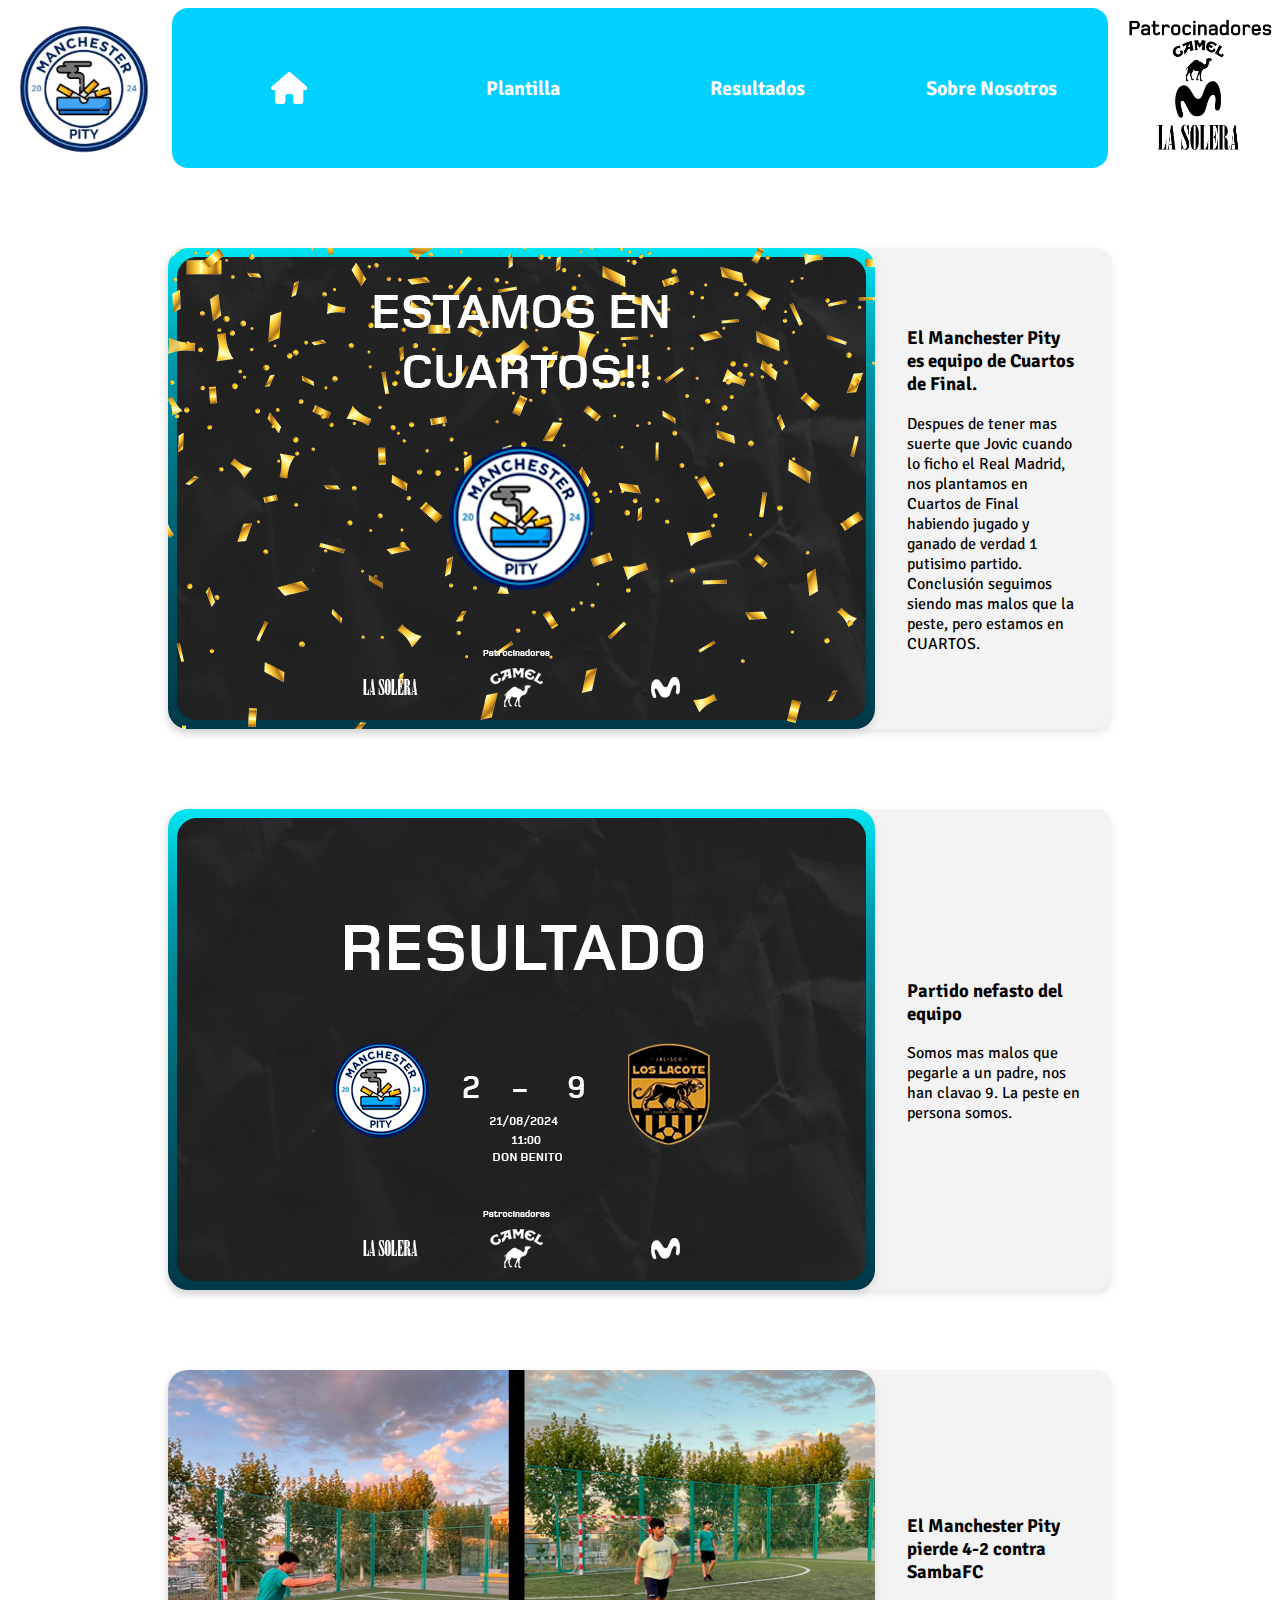
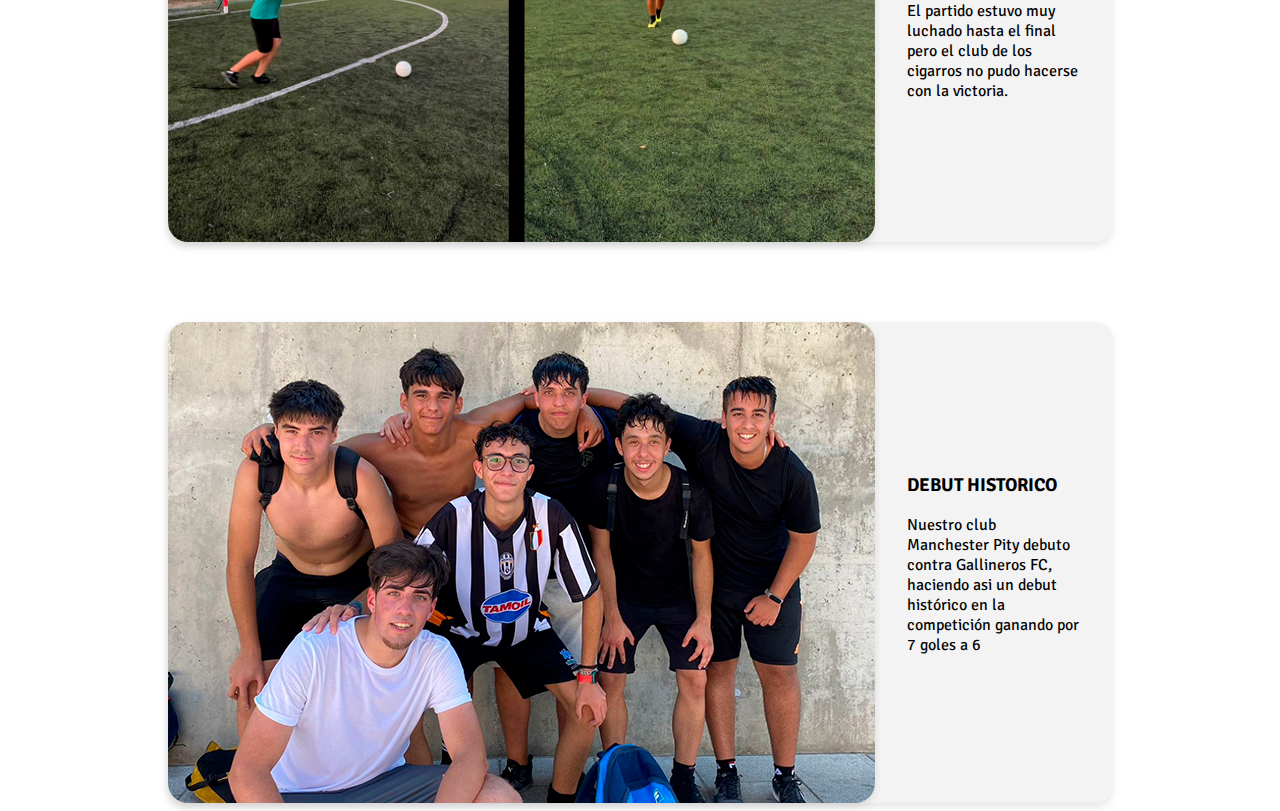
<file: index.html>
<!DOCTYPE html>
<html lang="en">

<head>
    <meta charset="UTF-8">
    <meta name="viewport" content="width=device-width, initial-scale=1.0">
    <title>Manchester Pity</title>
    <link rel="icon" href="img/ESCUDO%20MANCHESTER%20PITY.png" type="image/x-icon">
    <link rel="stylesheet" href="css.css"/>
    <link rel="stylesheet" href="https://cdnjs.cloudflare.com/ajax/libs/font-awesome/6.6.0/css/all.min.css">
    <link rel="preconnect" href="https://fonts.googleapis.com">
    <link rel="preconnect" href="https://fonts.gstatic.com" crossorigin>
    <link href="https://fonts.googleapis.com/css2?family=Signika+Negative:wght@300..700&display=swap" rel="stylesheet">
</head>

<body>
<div class="container">
    <div class="flex-row">
        <div class="center"><img class="logo" src="img/ESCUDO MANCHESTER PITY.png" alt="logo" height="143" width="144"/>
        </div>

        <div class="navbar">
            <div class="grid">
                <a href="index.html" class="grid-item" style="font-size: 32px;"><i class="fa-solid fa-house"></i></a>
                <a class="grid-item" href="plantilla.html">
                    Plantilla
                </a>
                <a class="grid-item" href="resultado.html">
                    Resultados
                </a>
                <a class="grid-item" href="sobrenosotros.html">
                    Sobre Nosotros
                </a>
            </div>
        </div>

        <div class="center"><img class="logo" src="img/patrocinadores.png" alt="patrocinadores" height="143"
                                 width="144"></div>
    </div>

    <div class="card">
        <img class="image" src="img/CUARTOS%20WEB.png" height="481" width="707"/>
        <div class="text">
            <h3>El Manchester Pity es equipo de Cuartos de Final.</h3>
            <p>Despues de tener mas suerte que Jovic cuando lo ficho el Real Madrid, nos plantamos en Cuartos de Final habiendo jugado y ganado
            de verdad 1 putisimo partido. Conclusión seguimos siendo mas malos que la peste, pero estamos en CUARTOS.</p>
        </div>
    </div>
    <div class="card">
        <img class="image" src="img/matchday%20web.png" height="481" width="707"/>
        <div class="text">
            <h3>Partido nefasto del equipo</h3>
            <p>Somos mas malos que pegarle a un padre, nos han clavao 9. La peste en persona somos.</p>
        </div>
    </div>
    <div class="card">
        <img class="image" src="img/mansamba.png" height="481" width="707"/>
        <div class="text">
            <h3>El Manchester Pity pierde 4-2 contra SambaFC</h3>
            <p>El partido estuvo muy luchado hasta el final pero el club de los cigarros
                no pudo hacerse con la victoria.</p>
        </div>
    </div>
    <div class="card">
        <img class="image" src="img/fotopene.jpg" height="481" width="707"/>
        <div class="text">
            <h3>DEBUT HISTORICO</h3>
            <p>Nuestro club Manchester Pity debuto
                contra Gallineros FC, haciendo asi un debut
                histórico en la competición ganando por 7 goles a 6</p>
        </div>
    </div>

</div>
</body>

</html>
</file>
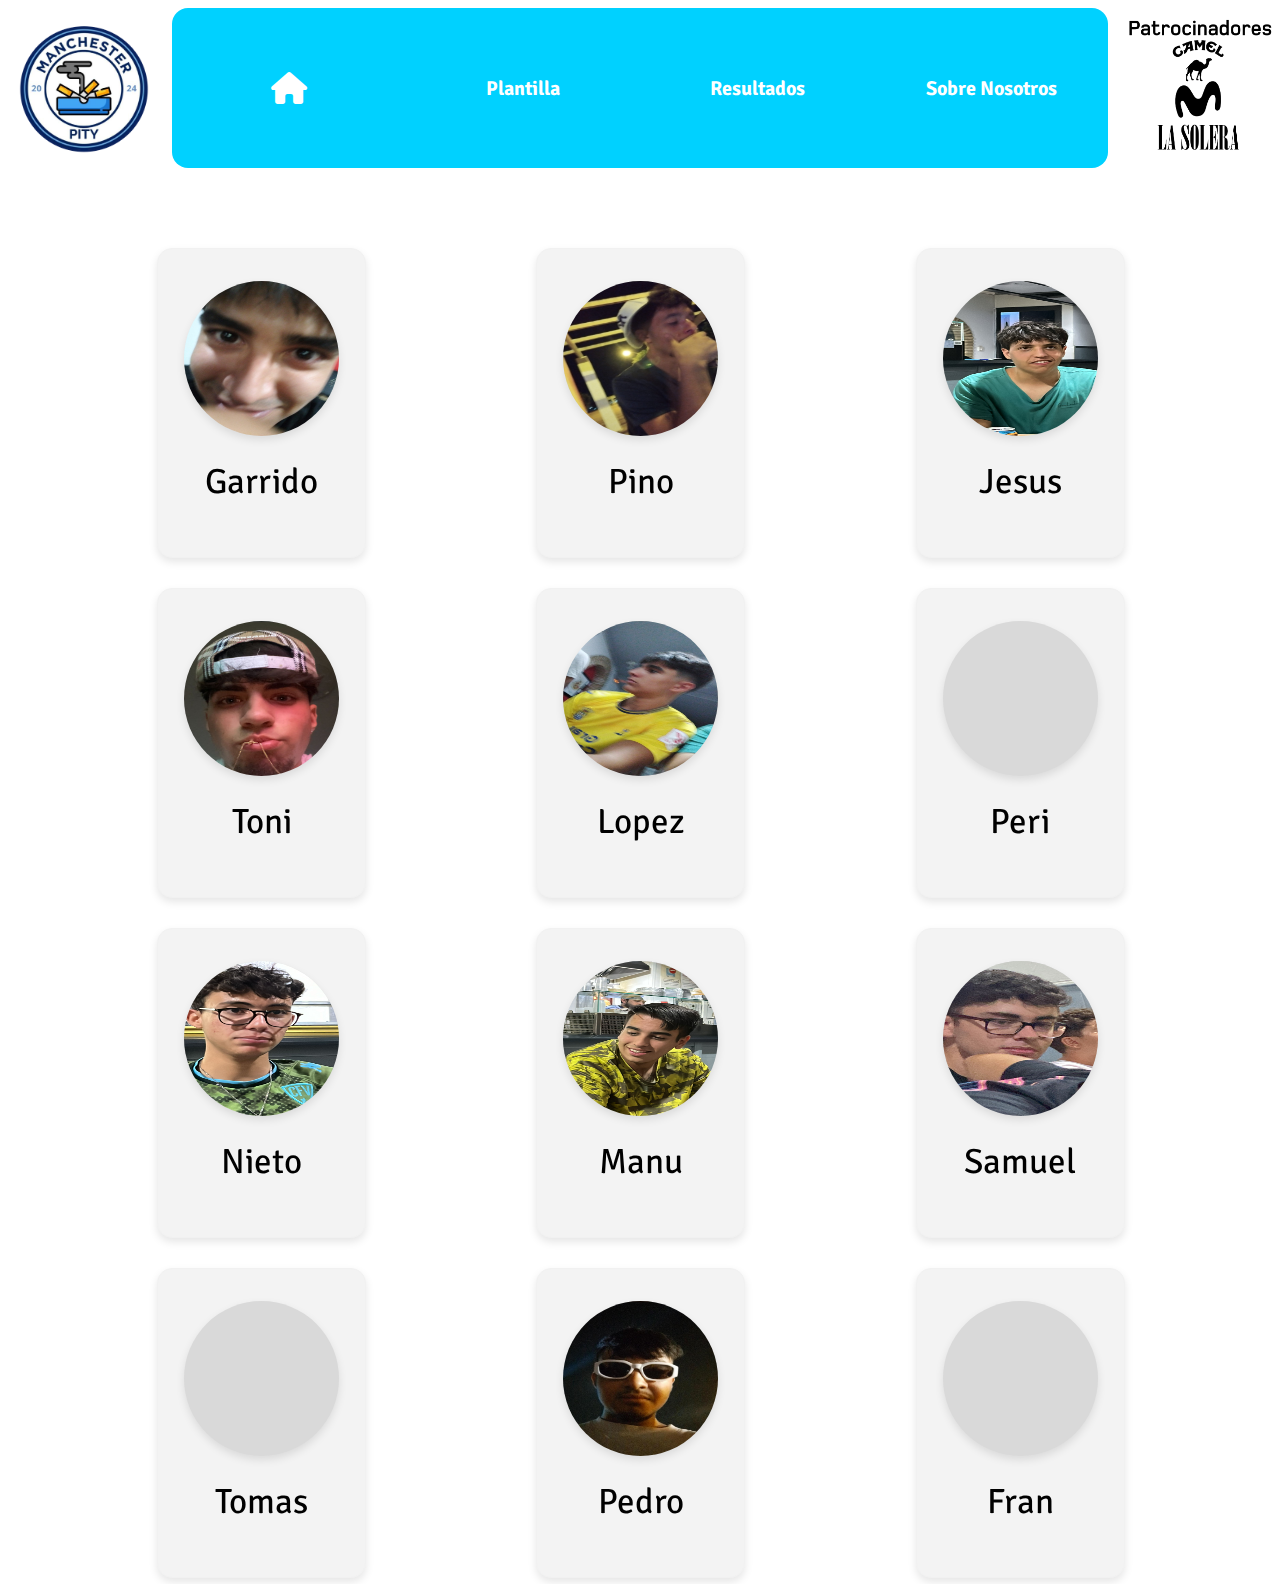
<file: plantilla.html>
<!DOCTYPE html>
<html lang="en">
<head>
    <meta charset="UTF-8">
    <meta name="viewport" content="width=device-width, initial-scale=1.0">
    <title>Manchester Pity | Plantilla</title>
    <link rel="icon" href="img/ESCUDO%20MANCHESTER%20PITY.png" type="image/x-icon">
    <link rel="stylesheet" href="css.css"/>
    <link rel="stylesheet" href="https://cdnjs.cloudflare.com/ajax/libs/font-awesome/6.6.0/css/all.min.css">
    <link rel="preconnect" href="https://fonts.googleapis.com">
    <link rel="preconnect" href="https://fonts.gstatic.com" crossorigin>
    <link href="https://fonts.googleapis.com/css2?family=Signika+Negative:wght@300..700&display=swap" rel="stylesheet">
</head>
<body>
<div class="container">
    <div class="flex-row">
        <div class="center"><img class="logo" src="img/ESCUDO MANCHESTER PITY.png" alt="logo" height="143" width="144"/></div>

        <div class="navbar">
            <div class="grid">
                <a href="index.html" class="grid-item" style="font-size: 32px;"><i class="fa-solid fa-house"></i></a>
                <a class="grid-item" href="plantilla.html">
                    Plantilla
                </a>
                <a class="grid-item" href="resultado.html">
                    Resultados
                </a>
                <a class="grid-item" href="sobrenosotros.html">
                    Sobre Nosotros
                </a>
            </div>
        </div>

        <div class="center"><img class="logo" src="img/patrocinadores.png" alt="patrocinadores" height="143" width="144"></div>
    </div>
    <div class="flex-column">
        <div class="grid-6">
            <div class="flip-card">
                <div class="flip-card-inner">
                    <div class="flip-card-front">
                        <img src="img/jugadores/garrido.jpg" height="373" width="370" class="circle"/>
                        <div class="name">Garrido</div>
                    </div>
                    <div class="flip-card-back">
                        Estadisticas
                        <div class="stats">
                            <p>Partidos Jugados: 3</p>
                            <p>Goles: 0</p>
                            <p>Asistencias: 0</p>
                        </div>
                    </div>
                </div>
            </div>

            <div class="flip-card">
                <div class="flip-card-inner">
                    <div class="flip-card-front">
                        <img src="img/jugadores/pino.jpg" height="373" width="370" class="circle"/>
                        <div class="name">Pino</div>
                    </div>
                    <div class="flip-card-back">
                        Estadisticas
                        <div class="stats">
                            <p>Partidos Jugados: 3</p>
                            <p>Goles: 0</p>
                            <p>Asistencias: 1</p>
                        </div>
                    </div>
                </div>
            </div>

            <div class="flip-card">
                <div class="flip-card-inner">
                    <div class="flip-card-front">
                        <img src="img/jugadores/jesus.jpg" height="373" width="370" class="circle"/>
                        <div class="name">Jesus</div>
                    </div>
                    <div class="flip-card-back">
                        Estadisticas
                        <div class="stats">
                            <p>Partidos Jugados: 3</p>
                            <p>Goles: 0</p>
                            <p>Asistencias: 0</p>
                        </div>
                    </div>
                </div>
            </div>

            <div class="flip-card">
                <div class="flip-card-inner">
                    <div class="flip-card-front">
                        <img src="img/jugadores/TONI.jpeg" height="373" width="370" class="circle"/>
                        <div class="name">Toni</div>
                    </div>
                    <div class="flip-card-back">
                        Estadisticas
                        <div class="stats">
                            <p>Partidos Jugados: 2</p>
                            <p>Goles: 0</p>
                            <p>Asistencias: 0</p>
                        </div>
                    </div>
                </div>
            </div>

            <div class="flip-card">
                <div class="flip-card-inner">
                    <div class="flip-card-front">
                        <img src="img/jugadores/lopez.jpg" height="373" width="370" class="circle"/>
                        <div class="name">Lopez</div>
                    </div>
                    <div class="flip-card-back">
                        Estadisticas
                        <div class="stats">
                            <p>Partidos Jugados: 3</p>
                            <p>Goles: 3</p>
                            <p>Asistencias: 2</p>
                        </div>
                    </div>
                </div>
            </div>

            <div class="flip-card">
                <div class="flip-card-inner">
                    <div class="flip-card-front">
                        <div class="circle"></div>
                        <div class="name">Peri</div>
                    </div>
                    <div class="flip-card-back">
                        Estadisticas
                        <div class="stats">
                            <p>Partidos Jugados: 0</p>
                            <p>Goles: 0</p>
                            <p>Asistencias: 0</p>
                        </div>
                    </div>
                </div>
            </div>

            <div class="flip-card">
                <div class="flip-card-inner">
                    <div class="flip-card-front">
                        <img src="img/jugadores/mario.jpg" height="373" width="370" class="circle"/>
                        <div class="name">Nieto</div>
                    </div>
                    <div class="flip-card-back">
                        Estadisticas
                        <div class="stats">
                            <p>Partidos Jugados: 3</p>
                            <p>Goles: 2</p>
                            <p>Asistencias: 3</p>
                        </div>
                    </div>
                </div>
            </div>

            <div class="flip-card">
                <div class="flip-card-inner">
                    <div class="flip-card-front">
                        <img src="img/jugadores/manu.jpg" height="373" width="370" class="circle"/>
                        <div class="name">Manu</div>
                    </div>
                    <div class="flip-card-back">
                        Estadisticas
                        <div class="stats">
                            <p>Partidos Jugados: 3</p>
                            <p>Goles: 3</p>
                            <p>Asistencias: 0</p>
                        </div>
                    </div>
                </div>
            </div>

            <div class="flip-card">
                <div class="flip-card-inner">
                    <div class="flip-card-front">
                        <img src="img/jugadores/yo.jpg" height="373" width="370" class="circle"/>
                        <div class="name">Samuel</div>
                    </div>
                    <div class="flip-card-back">
                        Estadisticas
                        <div class="stats">
                            <p>Partidos Jugados: 0</p>
                            <p>Goles: 0</p>
                            <p>Asistencias: 0</p>
                        </div>
                    </div>
                </div>
            </div>

            <div class="flip-card">
                <div class="flip-card-inner">
                    <div class="flip-card-front">
                        <div class="circle"></div>
                        <div class="name">Tomas</div>
                    </div>
                    <div class="flip-card-back">
                        Estadisticas
                        <div class="stats">
                            <p>Partidos Jugados: 0</p>
                            <p>Goles: 0</p>
                            <p>Asistencias: 0</p>
                        </div>
                    </div>
                </div>
            </div>

            <div class="flip-card">
                <div class="flip-card-inner">
                    <div class="flip-card-front">
                        <img src="img/jugadores/pedro.jpeg" height="373" width="370" class="circle"/>
                        <div class="name">Pedro</div>
                    </div>
                    <div class="flip-card-back">
                        Estadisticas
                        <div class="stats">
                            <p>Partidos Jugados: 3</p>
                            <p>Goles: 1</p>
                            <p>Asistencias: 0</p>
                        </div>
                    </div>
                </div>
            </div>

            <div class="flip-card">
                <div class="flip-card-inner">
                    <div class="flip-card-front">
                        <div class="circle"></div>
                        <div class="name">Fran</div>
                    </div>
                    <div class="flip-card-back">
                        Estadisticas
                        <div class="stats">
                            <p>Partidos Jugados: 0</p>
                            <p>Goles: 0</p>
                            <p>Asistencias: 0</p>
                        </div>
                    </div>
                </div>
            </div>

        </div>
    </div>
</div>
</body>
</html>
</file>
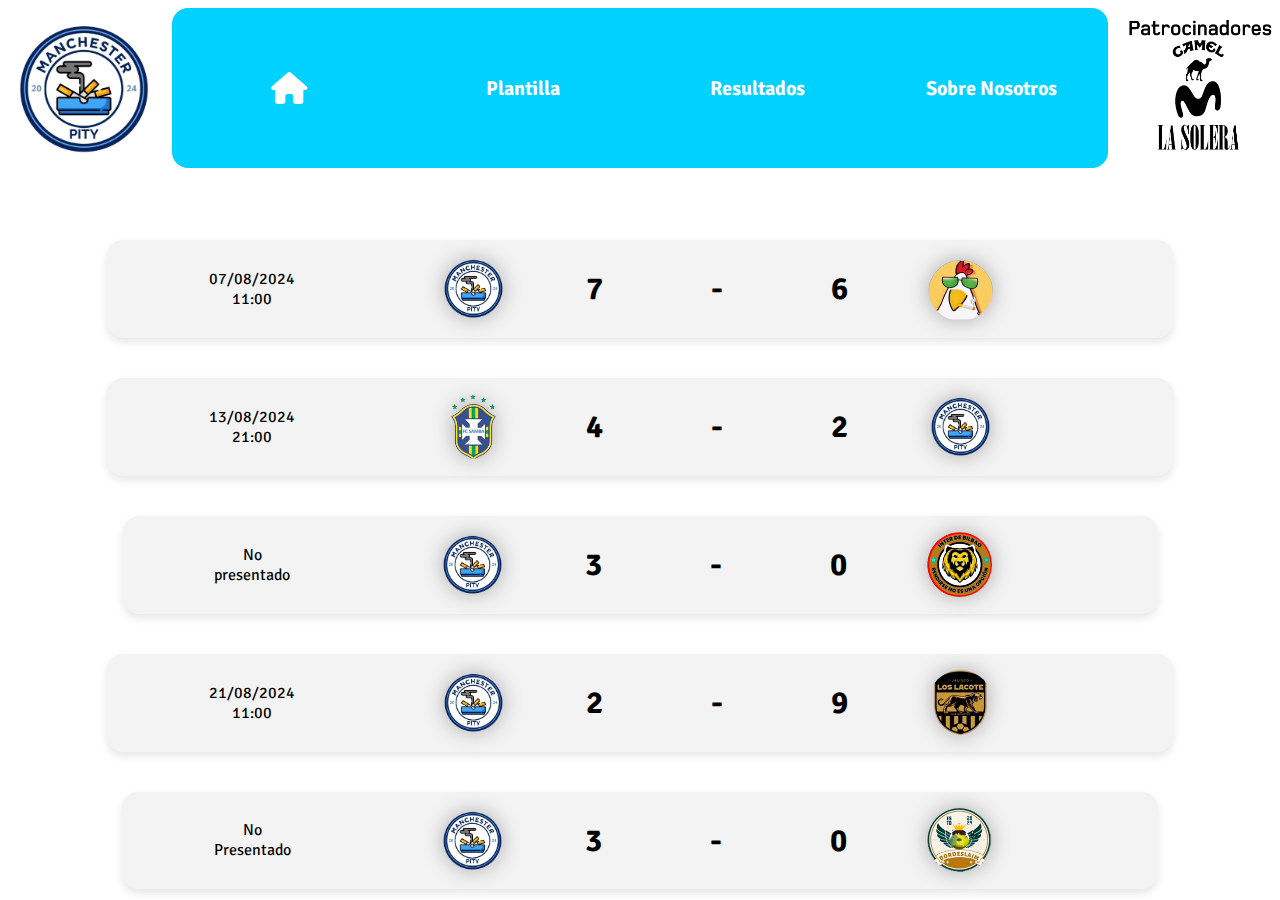
<file: resultado.html>
<!DOCTYPE html>
<html lang="en">
<head>
    <meta charset="UTF-8">
    <meta name="viewport" content="width=device-width, initial-scale=1.0">
    <title>Manchester Pity</title>
    <link rel="icon" href="img/ESCUDO%20MANCHESTER%20PITY.png" type="image/x-icon">
    <link rel="stylesheet" href="css.css"/>
    <link rel="stylesheet" href="https://cdnjs.cloudflare.com/ajax/libs/font-awesome/6.6.0/css/all.min.css">
    <link rel="preconnect" href="https://fonts.googleapis.com">
    <link rel="preconnect" href="https://fonts.gstatic.com" crossorigin>
    <link href="https://fonts.googleapis.com/css2?family=Signika+Negative:wght@300..700&display=swap" rel="stylesheet">
</head>
<body>
<div class="container">
    <div class="flex-row">
        <div class="center"><img class="logo" src="img/ESCUDO MANCHESTER PITY.png" alt="logo" height="143" width="144"/></div>

        <div class="navbar">
            <div class="grid">
                <a href="index.html" class="grid-item" style="font-size: 32px;"><i class="fa-solid fa-house"></i></a>
                <a class="grid-item" href="plantilla.html">
                    Plantilla
                </a>
                <a class="grid-item" href="resultado.html">
                    Resultados
                </a>
                <a class="grid-item" href="sobrenosotros.html">
                    Sobre Nosotros
                </a>
            </div>
        </div>

        <div class="center"><img class="logo" src="img/patrocinadores.png" alt="patrocinadores" height="143" width="144"></div>
    </div>
    <div class="matches">
        <div class="match">
            <p class="date">
                07/08/2024
                11:00
            </p>
            <img src="img/Escudos/ESCUDO%20MANCHESTER%20PITY.png" height="370" width="373" class="circle"/>
            <h1>7</h1>⠀⠀⠀⠀⠀⠀⠀⠀⠀<h1>-</h1>⠀⠀⠀⠀⠀⠀⠀⠀⠀<h1>6</h1>
            <img src="img/Escudos/gallineros.png" height="128" width="128" class="circle"/>
        </div>
        <div class="match">
            <p class="date">
                13/08/2024
                21:00
            </p>
            <img src="img/Escudos/samba.png" height="128" width="128" class="circle"/>
            <h1>4</h1>⠀⠀⠀⠀⠀⠀⠀⠀⠀<h1>-</h1>⠀⠀⠀⠀⠀⠀⠀⠀⠀<h1>2</h1>
            <img src="img/Escudos/ESCUDO%20MANCHESTER%20PITY.png" height="370" width="373" class="circle"/>
        </div>
        <div class="match">
            <p class="date">
                No presentado
            </p>
            <img src="img/Escudos/ESCUDO%20MANCHESTER%20PITY.png" height="370" width="373" class="circle"/>
            <h1>3</h1>⠀⠀⠀⠀⠀⠀⠀⠀⠀<h1>-</h1>⠀⠀⠀⠀⠀⠀⠀⠀⠀<h1>0</h1>
            <img src="img/Escudos/bilbao.png" height="128" width="128" class="circle"/>
        </div>
        <div class="match">
            <p class="date">
                21/08/2024
                11:00
            </p>
            <img src="img/Escudos/ESCUDO%20MANCHESTER%20PITY.png" height="370" width="373" class="circle"/>
            <h1>2</h1>⠀⠀⠀⠀⠀⠀⠀⠀⠀<h1>-</h1>⠀⠀⠀⠀⠀⠀⠀⠀⠀<h1>9</h1>
            <img src="img/Escudos/lacoste.png" height="128" width="128" class="circle"/>

        </div>
        <div class="match">
            <p class="date">
                No Presentado
            </p>
            <img src="img/Escudos/ESCUDO%20MANCHESTER%20PITY.png" height="370" width="373" class="circle"/>
            <h1>3</h1>⠀⠀⠀⠀⠀⠀⠀⠀⠀<h1>-</h1>⠀⠀⠀⠀⠀⠀⠀⠀⠀<h1>0</h1>
            <img src="img/Escudos/border.png" height="128" width="128" class="circle"/>
        </div>
    </div>

</div>
</div>


</body>
</html>
</file>
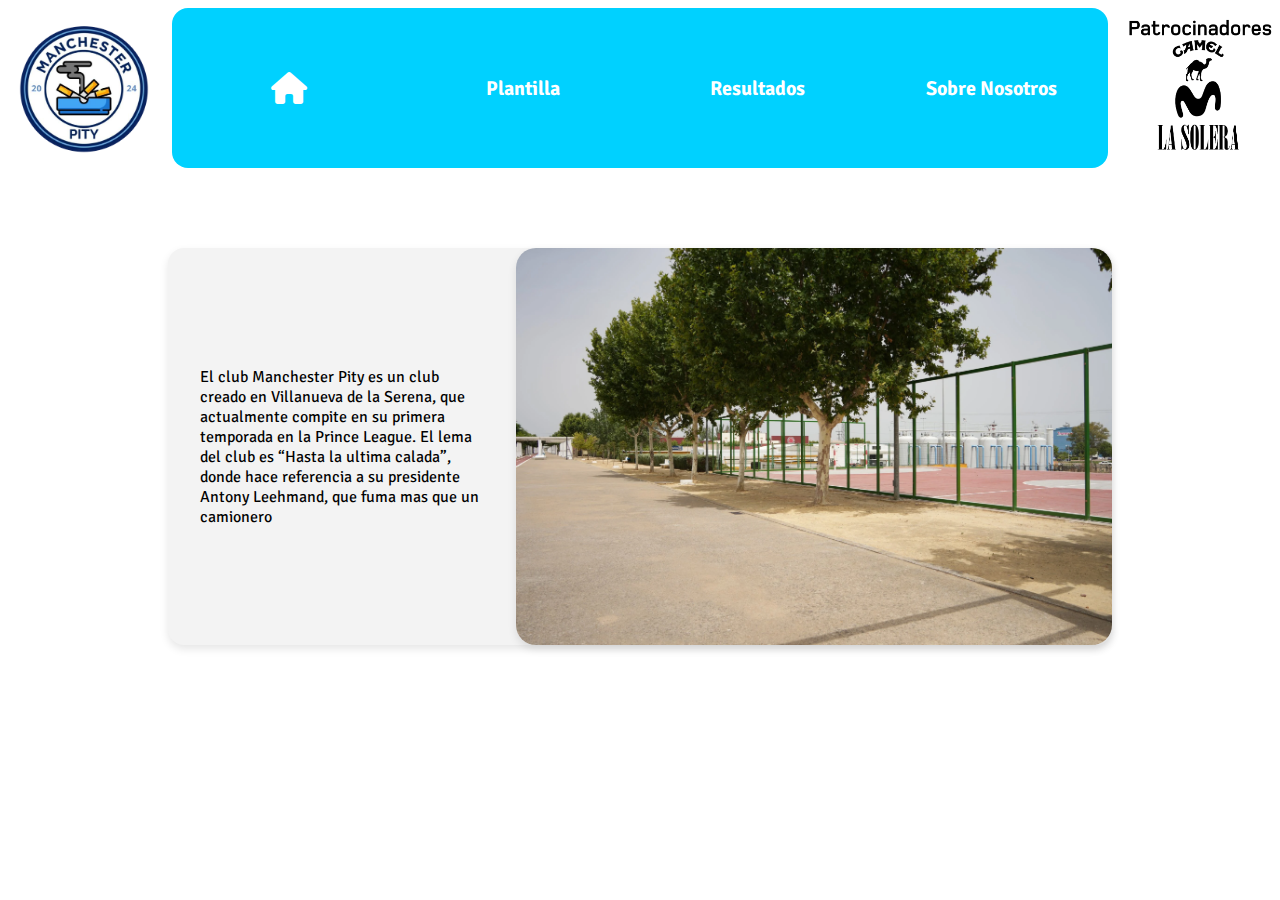
<file: sobrenosotros.html>
<!DOCTYPE html>
<html lang="en">
<head>
    <meta charset="UTF-8">
    <meta name="viewport" content="width=device-width, initial-scale=1.0">
    <title>Manchester Pity | Sobre Nosotros</title>
    <link rel="icon" href="img/ESCUDO%20MANCHESTER%20PITY.png" type="image/x-icon">
    <link rel="stylesheet" href="css.css"/>
    <link rel="stylesheet" href="https://cdnjs.cloudflare.com/ajax/libs/font-awesome/6.6.0/css/all.min.css">
    <link rel="preconnect" href="https://fonts.googleapis.com">
    <link rel="preconnect" href="https://fonts.gstatic.com" crossorigin>
    <link href="https://fonts.googleapis.com/css2?family=Signika+Negative:wght@300..700&display=swap" rel="stylesheet">
</head>
<body>
<div class="container">
    <div class="flex-row">
        <div class="center"><img class="logo" src="img/ESCUDO MANCHESTER PITY.png" alt="logo" height="143" width="144"/></div>

        <div class="navbar">
            <div class="grid">
                <a href="index.html" class="grid-item" style="font-size: 32px;"><i class="fa-solid fa-house"></i></a>
                <a class="grid-item" href="plantilla.html">
                    Plantilla
                </a>
                <a class="grid-item" href="resultado.html">
                    Resultados
                </a>
                <a class="grid-item" href="sobrenosotros.html">
                    Sobre Nosotros
                </a>
            </div>
        </div>

        <div class="center"><img class="logo" src="img/patrocinadores.png" alt="patrocinadores" height="143" width="144"></div>
    </div>

    <div class="card">
        <div class="text">
            El club Manchester Pity es un club creado en Villanueva de la Serena,
            que actualmente compite en su primera temporada en la Prince League. El lema del
            club es “Hasta la ultima calada”, donde hace referencia a su presidente Antony Leehmand, que fuma mas que un
            camionero
        </div>
        <img src="img/DSC08406-scaled.webp" height="370" width="596" class="image"/>
    </div>
</div>

</body>
</html>
</file>
<file: css.css>
body {
    background: #ffffff;
    font-family: "Signika Negative", sans-serif;
    font-optical-sizing: auto;

}

.center {
    display: flex;
    align-items: center;
    justify-content: center;
}

.container {
    max-width: 100%;
    max-height: 100%;
    width: 100%;
}

.navbar {
    background: #00D1FF;
    margin: 0 1rem auto 1rem;
    border-radius: 16px;
    display: flex;
    flex-direction: row;
    justify-content: space-between;
    align-items: center;
    font-size: 20px;
    font-weight: bold;
    width: 100%;
}

.flex-row {
    display: flex;
    flex-direction: row;
    max-width: 100%;
}

.grid {
    display: grid;
    place-items: center;
    grid-template-columns: repeat(4, minmax(0, 1fr));
    padding-top: 3rem;
    padding-bottom: 3rem;
    width: 100%;
}

.grid-item {
    display: grid;
    margin: 1rem;
    color: white;
    text-decoration: none;
}

.grid-item:hover {
    color: #f9f6ee;
}

.flex-column {
    display: flex;
    align-items: center;
    justify-content: center;
    margin-top: 3rem;
}

.grid-6 {
    display: grid;
    grid-template-columns: repeat(6, minmax(0, 1fr));
    place-items: center;
    width: 90%;
}

.flip-card {
    height: 308px;
    width: 207px;
    display: flex;
    flex-direction: column;
    align-items: center;
    margin-top: 2rem;
    font-size: 35px;

    .circle {
        width: 155px;
        height: 155px;
        background: #D9D9D9;
        border-radius: 50%;
        box-shadow: 0 4px 8px rgba(0, 0, 0, 0.1);
        margin-top: 2rem;
    }

    .name {
        margin-top: 1.5rem;
    }

    .stats {
        font-size: 18px !important;
        margin-top: 0.5rem;

        p {
            margin-top: 0;
        }
    }
}

/* This container is needed to position the front and back side */
.flip-card-inner {
    position: relative;
    width: 100%;
    height: 100%;
    text-align: center;
    transition: transform 0.6s;
    transform-style: preserve-3d;
}

/* Do an horizontal flip when you move the mouse over the flip box container */
.flip-card:hover .flip-card-inner {
    transform: rotateY(180deg);
}

/* Position the front and back side */
.flip-card-front, .flip-card-back {
    position: absolute;
    width: 100%;
    height: 100%;
    -webkit-backface-visibility: hidden; /* Safari */
    backface-visibility: hidden;
}

/* Style the front side (fallback if image is missing) */
.flip-card-front {
    background-color: #f3f3f3;
    border-radius: 15px;
    box-shadow: 0 4px 8px rgba(0, 0, 0, 0.1);
    border: 1px solid #f1f1f1;
    display: flex;
    flex-direction: column;
    align-items: center;
}

/* Style the back side */
.flip-card-back {
    background-color: #f3f3f3;
    border-radius: 15px;
    box-shadow: 0 4px 8px rgba(0, 0, 0, 0.1);
    border: 1px solid #f1f1f1;
    font-size: 25px;
    transform: rotateY(180deg);
    display: flex;
    flex-direction: column;
    align-items: center;
}

.grid-item2:hover {
    transform: scale(1.1);
    cursor: pointer;
}


.logo {
    margin-left: 0.25rem;
}

.card {
    display: flex;
    flex-direction: row;
    justify-content: center;
    align-items: center;
    margin: 5rem 10rem auto;
    background-color: #f3f3f3;
    border-radius: 16px;
    box-shadow: 0 4px 8px rgba(0, 0, 0, 0.1);

    .text {
        padding: 2rem;
    }

    .image {
        border-radius: 20px;
        box-shadow: 0 4px 8px rgba(0, 0, 0, 0.1);
        transition: 0.5s all ease-in-out;
        max-width: 100%;
        height: auto;

    }

    .image:hover {
        transform: scale(1.1);
    }
}


.matches {
    display: flex;
    flex-direction: column;
    align-items: center;
    justify-content: center;
    margin-top: 2rem;
}

.match {
    display: flex;
    flex-direction: row;
    align-items: center;
    justify-content: center;
    margin-top: 2.5rem;
    background: #f3f3f3;
    border-radius: 16px;
    padding: 0.5rem 5rem;
    box-shadow: 0 4px 8px rgba(0, 0, 0, 0.1);
    transition: 0.30s all ease-in-out;

    .circle {
        border-radius: 50%;
        width: 65px;
        height: 65px;
        display: flex;
        align-items: center;
        justify-content: center;
        margin-right: 5rem;
        margin-left: 5rem;
        filter: drop-shadow(0 0 10px rgba(0, 0, 0, 0.3))
    }

    .date {
        max-width: 10%;
        display: flex;
        text-align: center;
        margin-left: 0;
        margin-right: 4rem;
    }
}

.match:hover {
    transform: scale(1.05);
}

@media (max-width: 1679px) {
    .container {
        max-width: 1478px;
    }

}

@media (max-width: 1624px) {
    .container {
        max-width: 1278px;
    }

    .grid-6 {
        grid-template-columns: repeat(3, minmax(0, 1fr));
    }
}

@media (max-width: 1278px) {
    .container {
        max-width: 968px;
    }

    .card {
        flex-direction: column;
    }

    .grid {
        grid-template-columns: repeat(1, minmax(0, 1fr));
    }

    .grid-6 {
        grid-template-columns: repeat(2, minmax(0, 1fr));
    }
}

@media (max-width: 992px) {
    .container {
        max-width: 720px;
    }

    .match {
        flex-direction: column;
    }

}

@media (max-width: 768px) {
    /*.container {
        max-width: 550px;
    }*/
    .card {
        margin: 5rem 0.25rem auto;
    }

    .flex-row {
        flex-direction: column;
    }

    .grid-6 {
        grid-template-columns: repeat(1, minmax(0, 1fr));
    }
}

@media (max-width: 576px) {
    .container {
        max-width: 376px;
    }
}

@media (max-width: 376px) {
    .container {
        max-width: 285px;
    }
}
</file>
